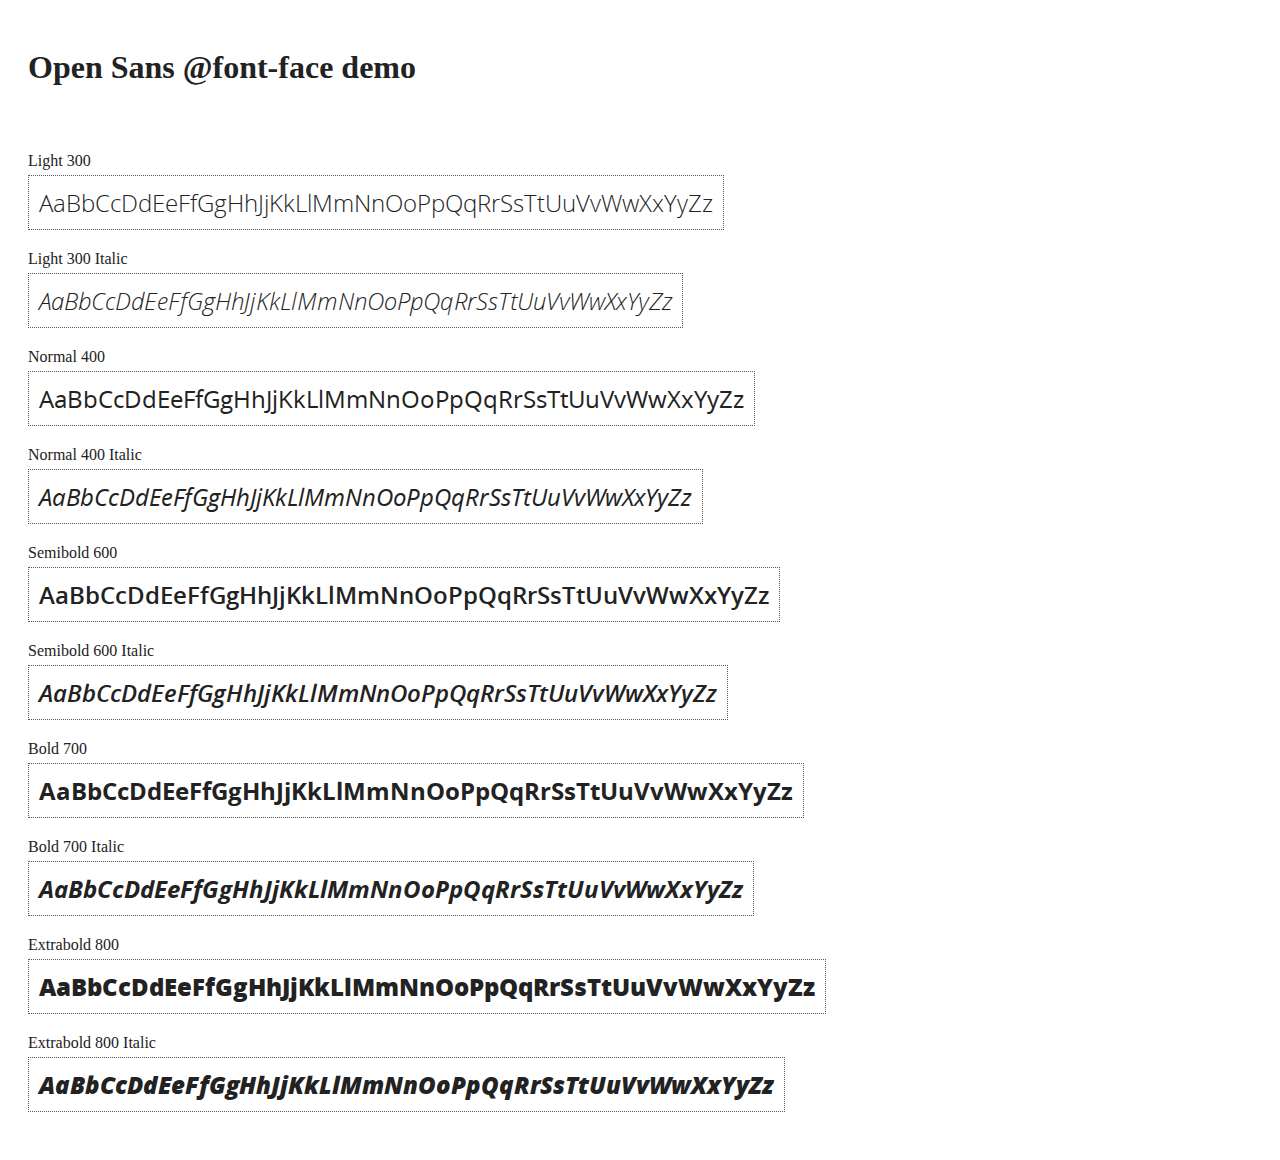
<file: app/lib/angular/docs/components/open-sans-fontface-1.0.4/index.html>
<!DOCTYPE html>
<html>
	<head>
		<title>Open Sans @font-face demo</title>
		<meta charset="UTF-8" />
		<link rel="stylesheet" href="open-sans.css" type="text/css" />
		<style>
		body {
			padding: 20px;
			color: #222;
			background: #fff;
		}

		span { display: block; }

		.font-demo {
			display: inline-block;
			margin: 5px 0 20px;
			padding: 10px;
			border: 1px dotted #555;
			font-family: 'Open Sans';
			font-size: 24px;
		}
		</style>
	</head>
	<body>
		<h1>Open Sans @font-face demo</h1>
		<div style="margin-bottom:20px">
			<iframe src="http://ghbtns.com/github-btn.html?user=FontFaceKit&amp;repo=open-sans&amp;type=watch&amp;count=true"
					style="width:110px;height:20px;border:0"></iframe>
			<iframe src="http://ghbtns.com/github-btn.html?user=FontFaceKit&amp;repo=open-sans&amp;type=fork&amp;count=true"
					style="width:95px;height:20px;border:0"></iframe>
		</div>

		<span>Light 300</span>
		<div class="font-demo" style="font-weight:300">
			AaBbCcDdEeFfGgHhJjKkLlMmNnOoPpQqRrSsTtUuVvWwXxYyZz
		</div>

		<span>Light 300 Italic</span>
		<div class="font-demo" style="font-weight:300;font-style:italic">
			AaBbCcDdEeFfGgHhJjKkLlMmNnOoPpQqRrSsTtUuVvWwXxYyZz
		</div>

		<span>Normal 400</span>
		<div class="font-demo">
			AaBbCcDdEeFfGgHhJjKkLlMmNnOoPpQqRrSsTtUuVvWwXxYyZz
		</div>

		<span>Normal 400 Italic</span>
		<div class="font-demo" style="font-style:italic">
			AaBbCcDdEeFfGgHhJjKkLlMmNnOoPpQqRrSsTtUuVvWwXxYyZz
		</div>

		<span>Semibold 600</span>
		<div class="font-demo" style="font-weight:600">
			AaBbCcDdEeFfGgHhJjKkLlMmNnOoPpQqRrSsTtUuVvWwXxYyZz
		</div>

		<span>Semibold 600 Italic</span>
		<div class="font-demo" style="font-weight:600;font-style:italic">
			AaBbCcDdEeFfGgHhJjKkLlMmNnOoPpQqRrSsTtUuVvWwXxYyZz
		</div>

		<span>Bold 700</span>
		<div class="font-demo" style="font-weight:700">
			AaBbCcDdEeFfGgHhJjKkLlMmNnOoPpQqRrSsTtUuVvWwXxYyZz
		</div>

		<span>Bold 700 Italic</span>
		<div class="font-demo" style="font-weight:700;font-style:italic">
			AaBbCcDdEeFfGgHhJjKkLlMmNnOoPpQqRrSsTtUuVvWwXxYyZz
		</div>

		<span>Extrabold 800</span>
		<div class="font-demo" style="font-weight:800">
			AaBbCcDdEeFfGgHhJjKkLlMmNnOoPpQqRrSsTtUuVvWwXxYyZz
		</div>

		<span>Extrabold 800 Italic</span>
		<div class="font-demo" style="font-weight:800;font-style:italic">
			AaBbCcDdEeFfGgHhJjKkLlMmNnOoPpQqRrSsTtUuVvWwXxYyZz
		</div>
	</body>
</html>
</file>
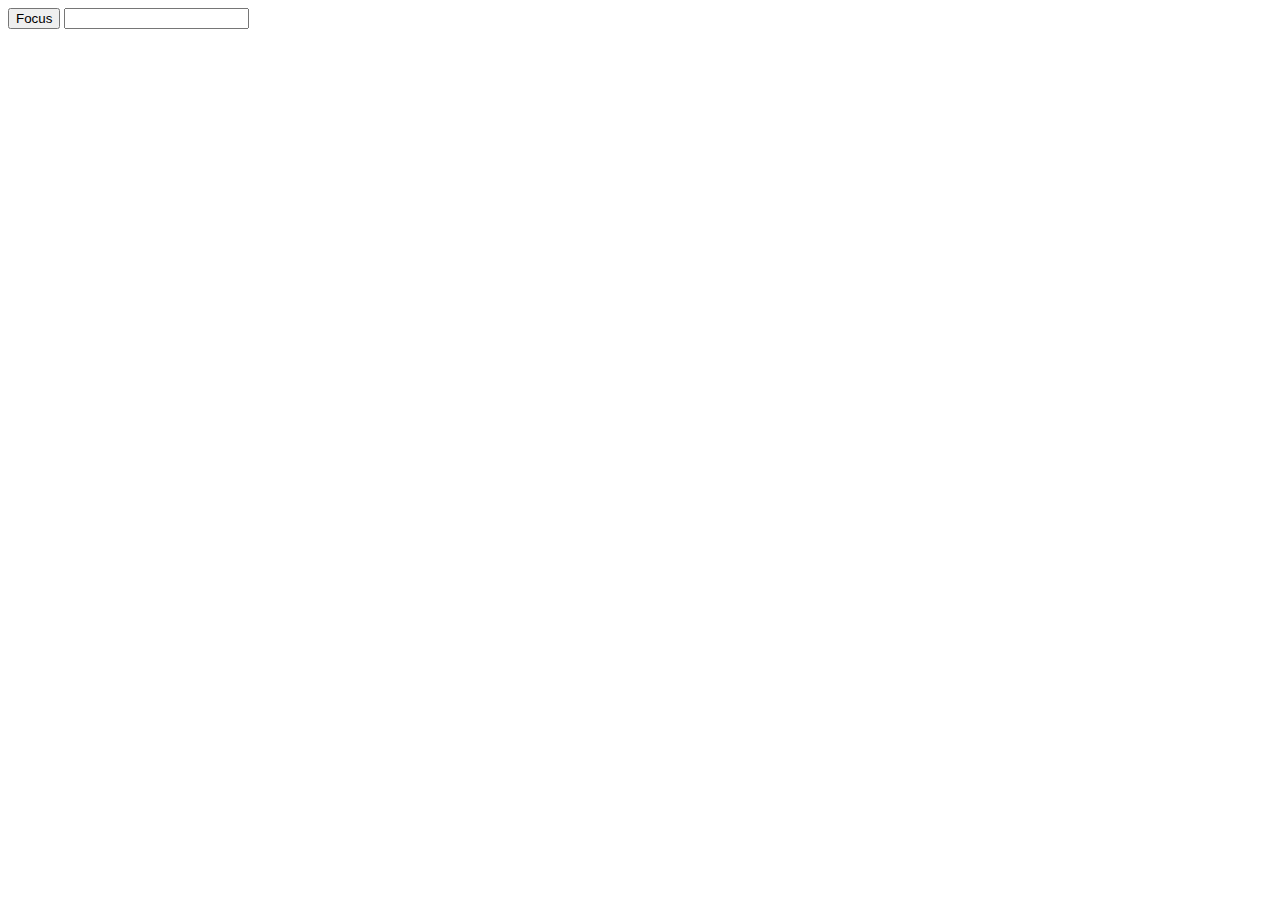
<file: app/lib/angular/docs/examples/example-error-$rootScope-inprog/index.html>
<!doctype html>
<html lang="en">
<head>
  <meta charset="UTF-8">
  <title>Example - example-error-$rootScope-inprog</title>
  

  <script src="../../../angular.min.js"></script>
  <script src="app.js"></script>
  

  
</head>
<body ng-app="app">
  <button ng-click="focusInput = true">Focus</button>
<input ng-focus="count = count + 1" set-focus-if="focusInput" />
</body>
</html>
</file>
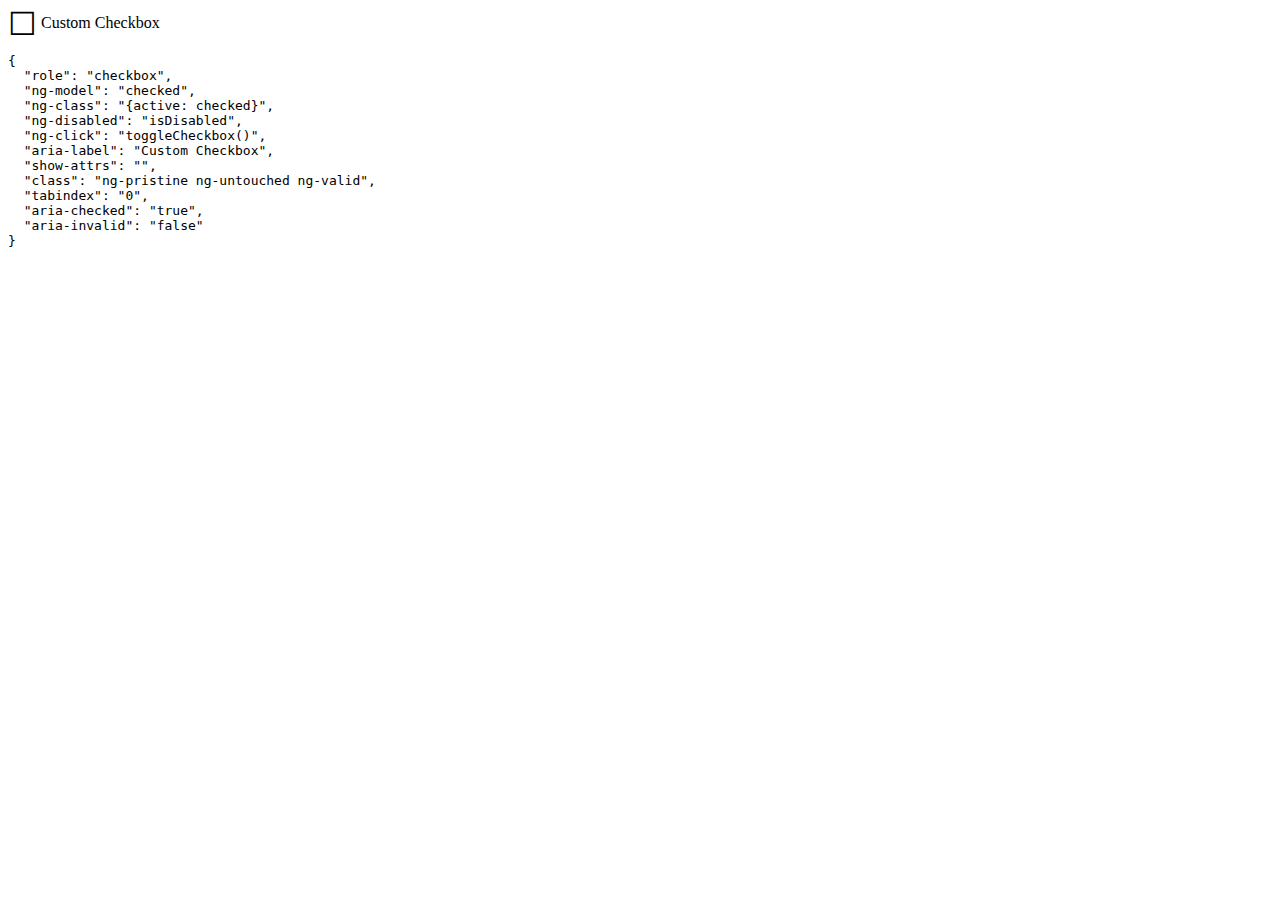
<file: app/lib/angular/docs/examples/example-example1/index.html>
<!doctype html>
<html lang="en">
<head>
  <meta charset="UTF-8">
  <title>Example - example-example1</title>
  

  <script src="../../../angular.min.js"></script>
  <script src="../../../angular-aria.js"></script>
  

  
</head>
<body ng-app="ngAria_ngModelExample">
   <style>
   [role=checkbox] {
     cursor: pointer;
     display: inline-block;
   }
   [role=checkbox] .icon:before {
     content: '\2610';
     display: inline-block;
     font-size: 2em;
     line-height: 1;
     vertical-align: middle;
     speak: none;
   }
   [role=checkbox].active .icon:before {
     content: '\2611';
   }
   pre {
     white-space: pre-wrap;
   }
 </style>
<div>
<form ng-controller="formsController">
 <some-checkbox role="checkbox" ng-model="checked" ng-class="{active: checked}"
   ng-disabled="isDisabled" ng-click="toggleCheckbox()"
   aria-label="Custom Checkbox" show-attrs>
   <span class="icon" aria-hidden="true"></span>
   Custom Checkbox
 </some-checkbox>
</form>
</div>
<script>
 var app = angular.module('ngAria_ngModelExample', ['ngAria'])
 .controller('formsController', function($scope){
   $scope.checked = false;
   $scope.toggleCheckbox = function(){
     $scope.checked = !$scope.checked;
   }
 })
 .directive('someCheckbox', function(){
   return {
     restrict: 'E',
     link: function($scope, $el, $attrs) {
       $el.on('keypress', function(event){
         event.preventDefault();
         if(event.keyCode === 32 || event.keyCode === 13){
           $scope.toggleCheckbox();
           $scope.$apply();
         }
       });
     }
   }
 })
 .directive('showAttrs', function() {
   return function($scope, $el, $attrs) {
     var pre = document.createElement('pre');
     $el.after(pre);
     $scope.$watch(function() {
       var $attrs = {};
       Array.prototype.slice.call($el[0].attributes, 0).forEach(function(item) {
         if (item.name !== 'show-$attrs') {
           $attrs[item.name] = item.value;
         }
       });
       return $attrs;
     }, function(newAttrs, oldAttrs) {
       pre.textContent = JSON.stringify(newAttrs, null, 2);
     }, true);
   }
 });
</script>
</body>
</html>
</file>
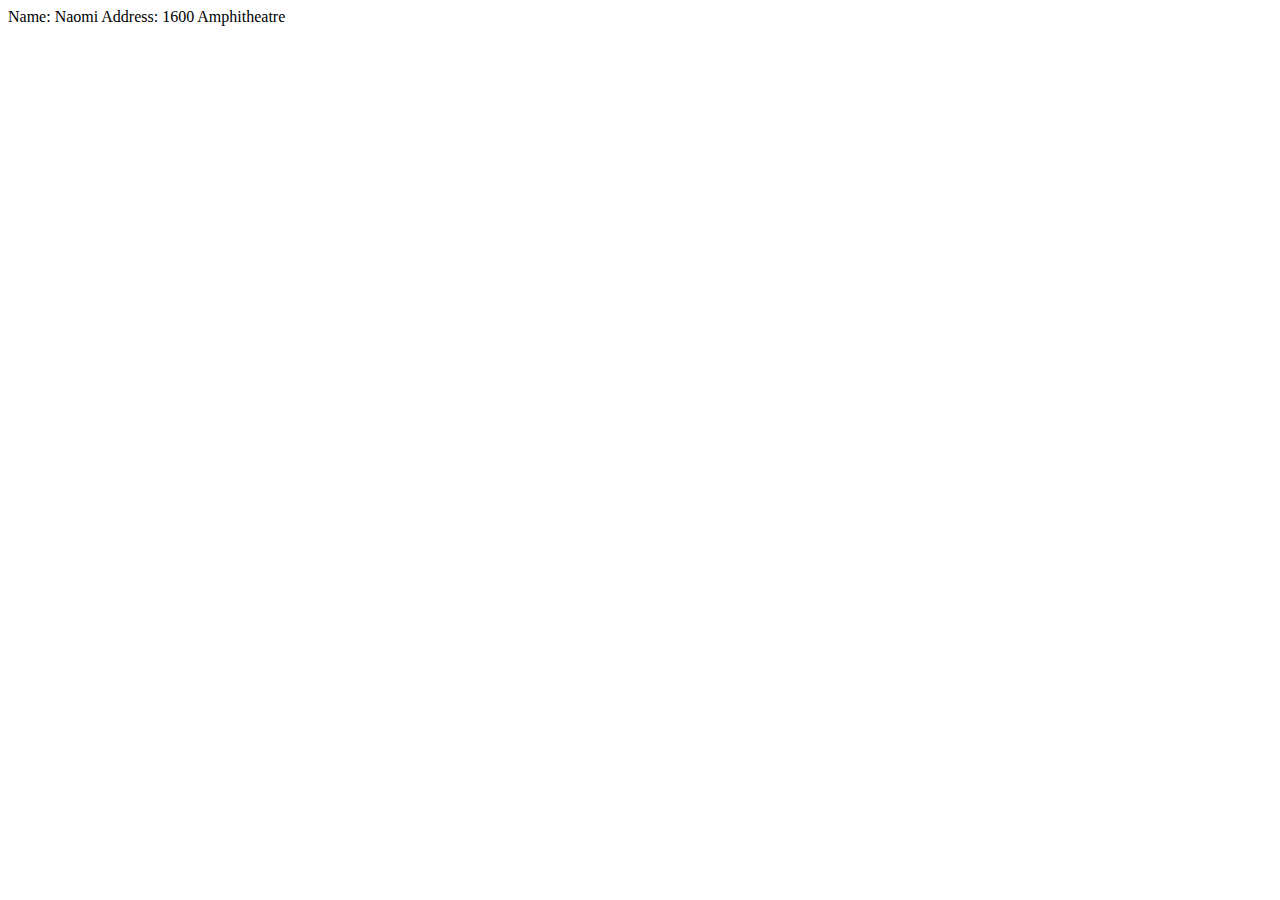
<file: app/lib/angular/docs/examples/example-example10/index.html>
<!doctype html>
<html lang="en">
<head>
  <meta charset="UTF-8">
  <title>Example - example-example10</title>
  

  <script src="../../../angular.min.js"></script>
  <script src="script.js"></script>
  

  
</head>
<body ng-app="docsSimpleDirective">
  <div ng-controller="Controller">
  <div my-customer></div>
</div>
</body>
</html>
</file>
<file: app/lib/angular/docs/components/open-sans-fontface-1.0.4/open-sans.css>
/* Open Sans @font-face kit */

/* BEGIN Light */
@font-face {
  font-family: 'Open Sans';
  src: url('fonts/Light/OpenSans-Light.eot');
  src: url('fonts/Light/OpenSans-Light.eot?#iefix') format('embedded-opentype'),
       url('fonts/Light/OpenSans-Light.woff') format('woff'),
       url('fonts/Light/OpenSans-Light.ttf') format('truetype'),
       url('fonts/Light/OpenSans-Light.svg#OpenSansLight') format('svg');
  font-weight: 300;
  font-style: normal;
}
/* END Light */

/* BEGIN Light Italic */
@font-face {
  font-family: 'Open Sans';
  src: url('fonts/LightItalic/OpenSans-LightItalic.eot');
  src: url('fonts/LightItalic/OpenSans-LightItalic.eot?#iefix') format('embedded-opentype'),
       url('fonts/LightItalic/OpenSans-LightItalic.woff') format('woff'),
       url('fonts/LightItalic/OpenSans-LightItalic.ttf') format('truetype'),
       url('fonts/LightItalic/OpenSans-LightItalic.svg#OpenSansLightItalic') format('svg');
  font-weight: 300;
  font-style: italic;
}
/* END Light Italic */

/* BEGIN Regular */
@font-face {
  font-family: 'Open Sans';
  src: url('fonts/Regular/OpenSans-Regular.eot');
  src: url('fonts/Regular/OpenSans-Regular.eot?#iefix') format('embedded-opentype'),
       url('fonts/Regular/OpenSans-Regular.woff') format('woff'),
       url('fonts/Regular/OpenSans-Regular.ttf') format('truetype'),
       url('fonts/Regular/OpenSans-Regular.svg#OpenSansRegular') format('svg');
  font-weight: normal;
  font-style: normal;
}
/* END Regular */

/* BEGIN Italic */
@font-face {
  font-family: 'Open Sans';
  src: url('fonts/Italic/OpenSans-Italic.eot');
  src: url('fonts/Italic/OpenSans-Italic.eot?#iefix') format('embedded-opentype'),
       url('fonts/Italic/OpenSans-Italic.woff') format('woff'),
       url('fonts/Italic/OpenSans-Italic.ttf') format('truetype'),
       url('fonts/Italic/OpenSans-Italic.svg#OpenSansItalic') format('svg');
  font-weight: normal;
  font-style: italic;
}
/* END Italic */

/* BEGIN Semibold */
@font-face {
  font-family: 'Open Sans';
  src: url('fonts/Semibold/OpenSans-Semibold.eot');
  src: url('fonts/Semibold/OpenSans-Semibold.eot?#iefix') format('embedded-opentype'),
       url('fonts/Semibold/OpenSans-Semibold.woff') format('woff'),
       url('fonts/Semibold/OpenSans-Semibold.ttf') format('truetype'),
       url('fonts/Semibold/OpenSans-Semibold.svg#OpenSansSemibold') format('svg');
  font-weight: 600;
  font-style: normal;
}
/* END Semibold */

/* BEGIN Semibold Italic */
@font-face {
  font-family: 'Open Sans';
  src: url('fonts/SemiboldItalic/OpenSans-SemiboldItalic.eot');
  src: url('fonts/SemiboldItalic/OpenSans-SemiboldItalic.eot?#iefix') format('embedded-opentype'),
       url('fonts/SemiboldItalic/OpenSans-SemiboldItalic.woff') format('woff'),
       url('fonts/SemiboldItalic/OpenSans-SemiboldItalic.ttf') format('truetype'),
       url('fonts/SemiboldItalic/OpenSans-SemiboldItalic.svg#OpenSansSemiboldItalic') format('svg');
  font-weight: 600;
  font-style: italic;
}
/* END Semibold Italic */

/* BEGIN Bold */
@font-face {
  font-family: 'Open Sans';
  src: url('fonts/Bold/OpenSans-Bold.eot');
  src: url('fonts/Bold/OpenSans-Bold.eot?#iefix') format('embedded-opentype'),
       url('fonts/Bold/OpenSans-Bold.woff') format('woff'),
       url('fonts/Bold/OpenSans-Bold.ttf') format('truetype'),
       url('fonts/Bold/OpenSans-Bold.svg#OpenSansBold') format('svg');
  font-weight: bold;
  font-style: normal;
}
/* END Bold */

/* BEGIN Bold Italic */
@font-face {
  font-family: 'Open Sans';
  src: url('fonts/BoldItalic/OpenSans-BoldItalic.eot');
  src: url('fonts/BoldItalic/OpenSans-BoldItalic.eot?#iefix') format('embedded-opentype'),
       url('fonts/BoldItalic/OpenSans-BoldItalic.woff') format('woff'),
       url('fonts/BoldItalic/OpenSans-BoldItalic.ttf') format('truetype'),
       url('fonts/BoldItalic/OpenSans-BoldItalic.svg#OpenSansBoldItalic') format('svg');
  font-weight: bold;
  font-style: italic;
}
/* END Bold Italic */

/* BEGIN Extrabold */
@font-face {
  font-family: 'Open Sans';
  src: url('fonts/ExtraBold/OpenSans-ExtraBold.eot');
  src: url('fonts/ExtraBold/OpenSans-ExtraBold.eot?#iefix') format('embedded-opentype'),
       url('fonts/ExtraBold/OpenSans-ExtraBold.woff') format('woff'),
       url('fonts/ExtraBold/OpenSans-ExtraBold.ttf') format('truetype'),
       url('fonts/ExtraBold/OpenSans-ExtraBold.svg#OpenSansExtrabold') format('svg');
  font-weight: 800;
  font-style: normal;
}
/* END Extrabold */

/* BEGIN Extrabold Italic */
@font-face {
  font-family: 'Open Sans';
  src: url('fonts/ExtraBoldItalic/OpenSans-ExtraBoldItalic.eot');
  src: url('fonts/ExtraBoldItalic/OpenSans-ExtraBoldItalic.eot?#iefix') format('embedded-opentype'),
       url('fonts/ExtraBoldItalic/OpenSans-ExtraBoldItalic.woff') format('woff'),
       url('fonts/ExtraBoldItalic/OpenSans-ExtraBoldItalic.ttf') format('truetype'),
       url('fonts/ExtraBoldItalic/OpenSans-ExtraBoldItalic.svg#OpenSansExtraboldItalic') format('svg');
  font-weight: 800;
  font-style: italic;
}
/* END Extrabold Italic */
</file>
